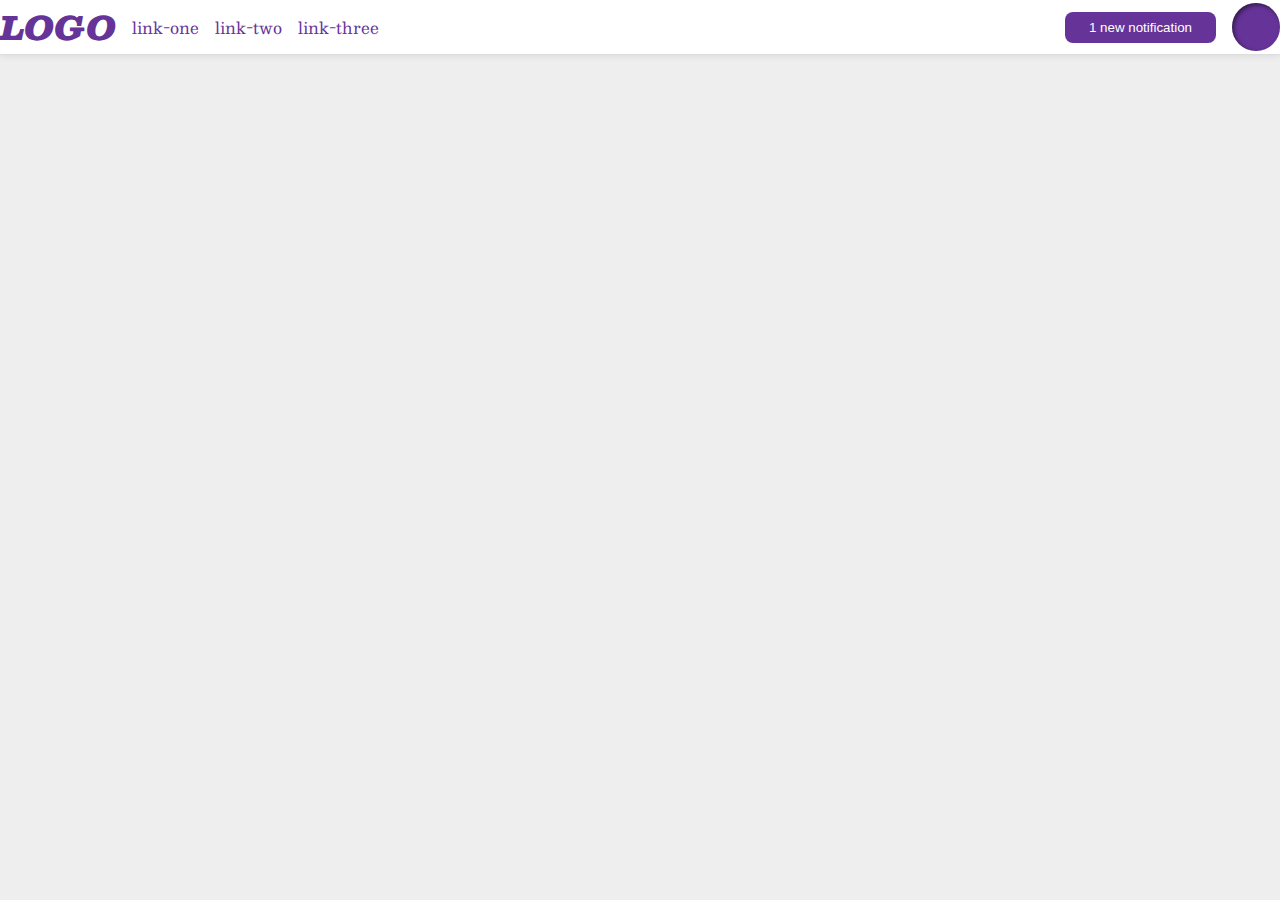
<file: flex/03-flex-header-2/index.html>
<!DOCTYPE html>
<html lang="en">
  <head>
    <meta charset="UTF-8">
    <meta http-equiv="X-UA-Compatible" content="IE=edge">
    <meta name="viewport" content="width=device-width, initial-scale=1.0">
    <title>Flex Header 2</title>
    <link rel="stylesheet" href="style.css">
  </head>
  <body>
    <div class="header">
      <div class="left">
      <div class="logo">
        LOGO
      </div>
      <ul class="links">
        <li><a href="google.com">link-one</a></li>
        <li><a href="google.com">link-two</a></li>
        <li><a href="google.com">link-three</a></li>
      </ul>
    </div>
      <div class="right">
      <button class="notifications">
        1 new notification
      </button>
      <div class="profile-image"></div>
    </div>
  </div>
  </body>
</html>
</file>
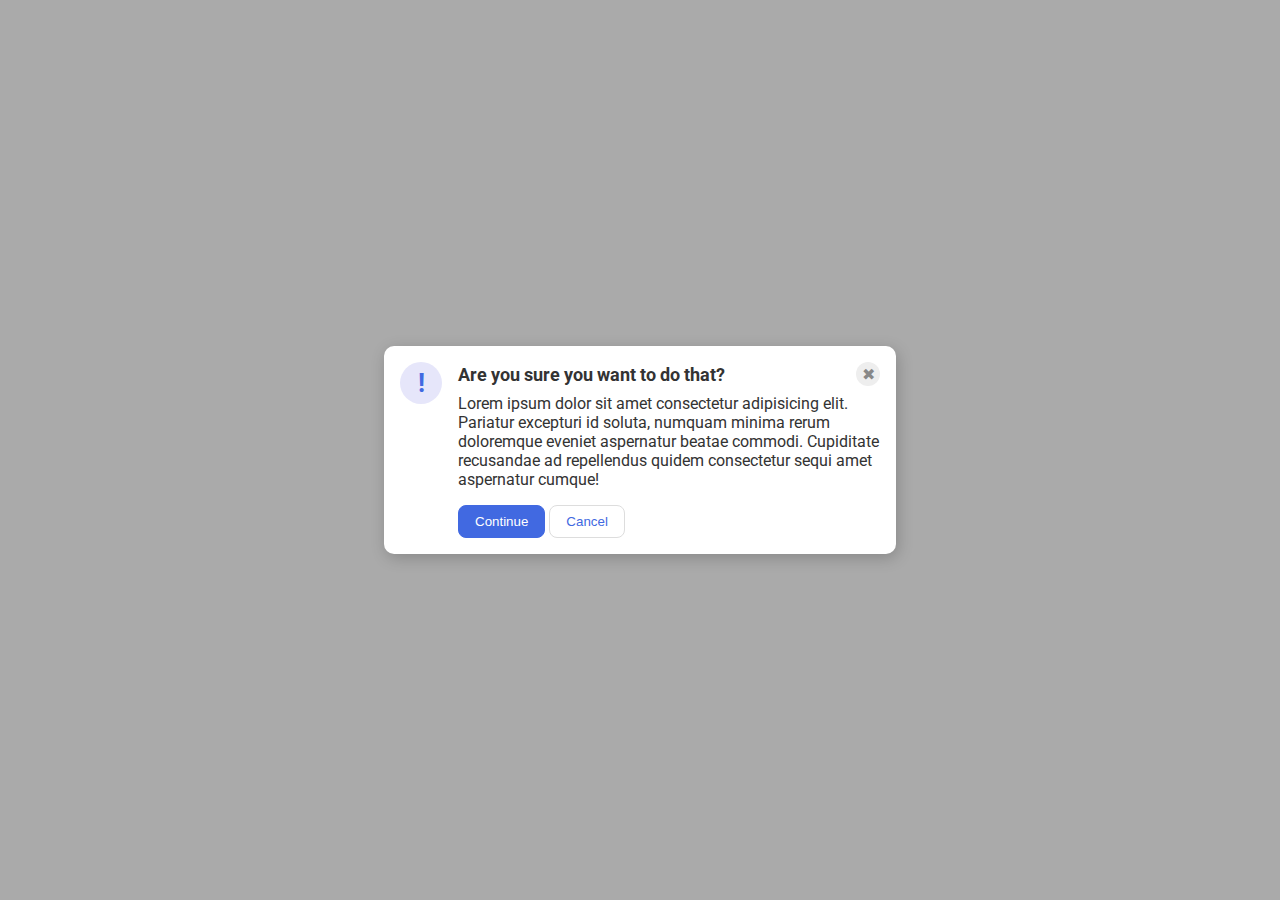
<file: flex/05-flex-modal/index.html>
<!DOCTYPE html>
<html lang="en">
  <head>
    <meta charset="UTF-8">
    <meta http-equiv="X-UA-Compatible" content="IE=edge">
    <meta name="viewport" content="width=device-width, initial-scale=1.0">
    <link rel="stylesheet" href="style.css">
    <title>Modal</title>
  </head>
  <body>
    <div class="modal">
      <div class="icon">!</div>
      <div class="container">
      <div class="header">Are you sure you want to do that?
      <div class="close-button">✖</div>
      </div>
      <div class="text">Lorem ipsum dolor sit amet consectetur adipisicing elit. Pariatur excepturi id soluta, numquam minima rerum doloremque eveniet aspernatur beatae commodi. Cupiditate recusandae ad repellendus quidem consectetur sequi amet aspernatur cumque!</div>
      <button class="continue">Continue</button>
      <button class="cancel">Cancel</button>
    </div>
  </body>
</html>
</file>
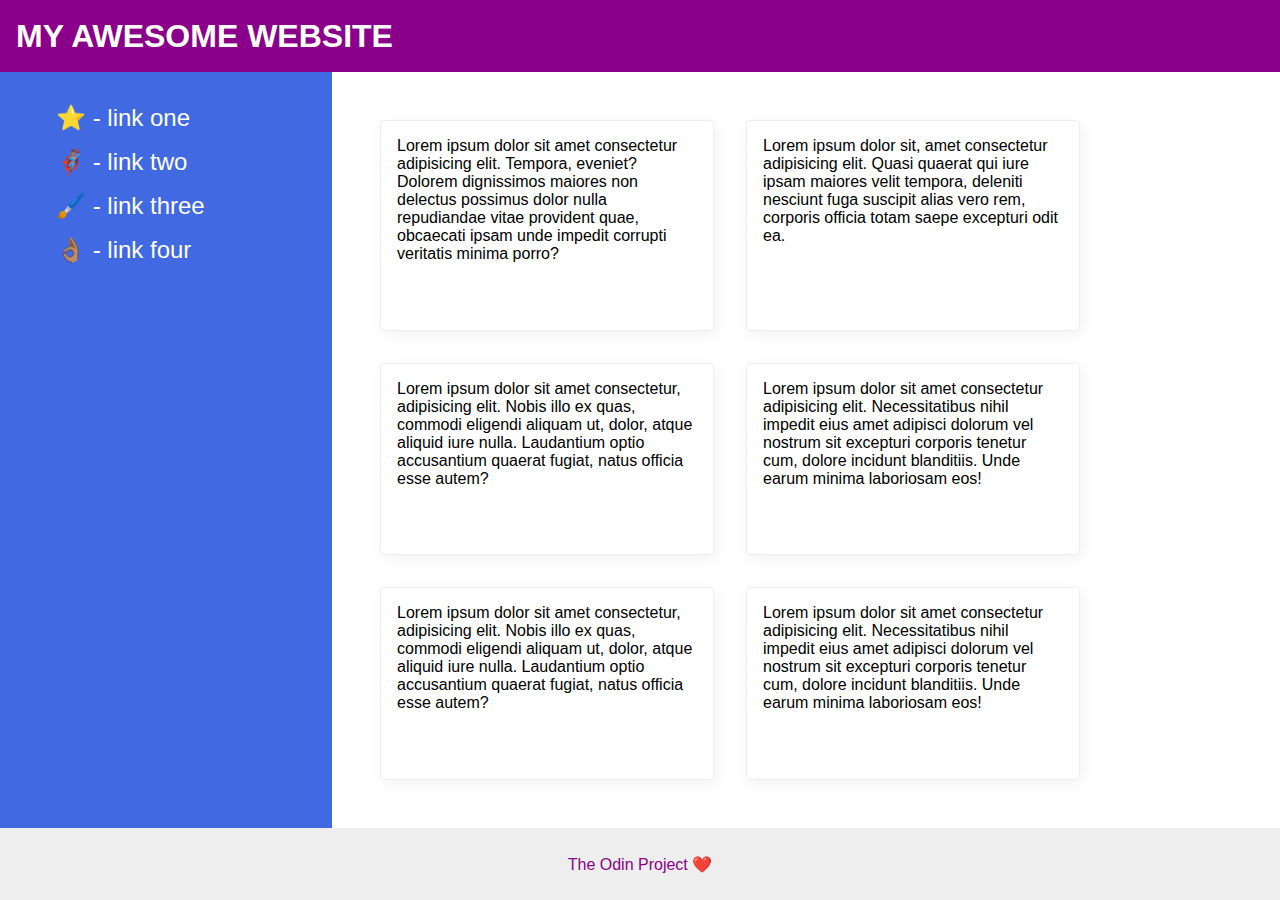
<file: flex/07-flex-layout-2/index.html>
<!DOCTYPE html>
<html lang="en">
  <head>
    <meta charset="UTF-8">
    <meta http-equiv="X-UA-Compatible" content="IE=edge">
    <meta name="viewport" content="width=device-width, initial-scale=1.0">
    <title>The Holy Grail</title>
    <link rel="stylesheet" href="style.css">
  </head>
  <body>
    <div class="header">
      MY AWESOME WEBSITE
    </div>
    <div class="container">
    <div class="sidebar">
      <ul>
        <li><a href="#">⭐ - link one</a></li>
        <li><a href="#">🦸🏽‍♂️ - link two</a></li>
        <li><a href="#">🖌️ - link three</a></li>
        <li><a href="#">👌🏽 - link four</a></li>
      </ul>
    </div>
    <div class="cards">
    <div class="card">Lorem ipsum dolor sit amet consectetur adipisicing elit. Tempora, eveniet? Dolorem dignissimos maiores non delectus possimus dolor nulla repudiandae vitae provident quae, obcaecati ipsam unde impedit corrupti veritatis minima porro?</div>
    <div class="card">Lorem ipsum dolor sit, amet consectetur adipisicing elit. Quasi quaerat qui iure ipsam maiores velit tempora, deleniti nesciunt fuga suscipit alias vero rem, corporis officia totam saepe excepturi odit ea.</div>
    <div class="card">Lorem ipsum dolor sit amet consectetur, adipisicing elit. Nobis illo ex quas, commodi eligendi aliquam ut, dolor, atque aliquid iure nulla. Laudantium optio accusantium quaerat fugiat, natus officia esse autem?</div>
    <div class="card">Lorem ipsum dolor sit amet consectetur adipisicing elit. Necessitatibus nihil impedit eius amet adipisci dolorum vel nostrum sit excepturi corporis tenetur cum, dolore incidunt blanditiis. Unde earum minima laboriosam eos!</div>
    <div class="card">Lorem ipsum dolor sit amet consectetur, adipisicing elit. Nobis illo ex quas, commodi eligendi aliquam ut, dolor, atque aliquid iure nulla. Laudantium optio accusantium quaerat fugiat, natus officia esse autem?</div>
    <div class="card">Lorem ipsum dolor sit amet consectetur adipisicing elit. Necessitatibus nihil impedit eius amet adipisci dolorum vel nostrum sit excepturi corporis tenetur cum, dolore incidunt blanditiis. Unde earum minima laboriosam eos!</div>
  </div>
</div>
    <div class="footer">
      The Odin Project ❤️
    </div>
  </body>
</html>
</file>
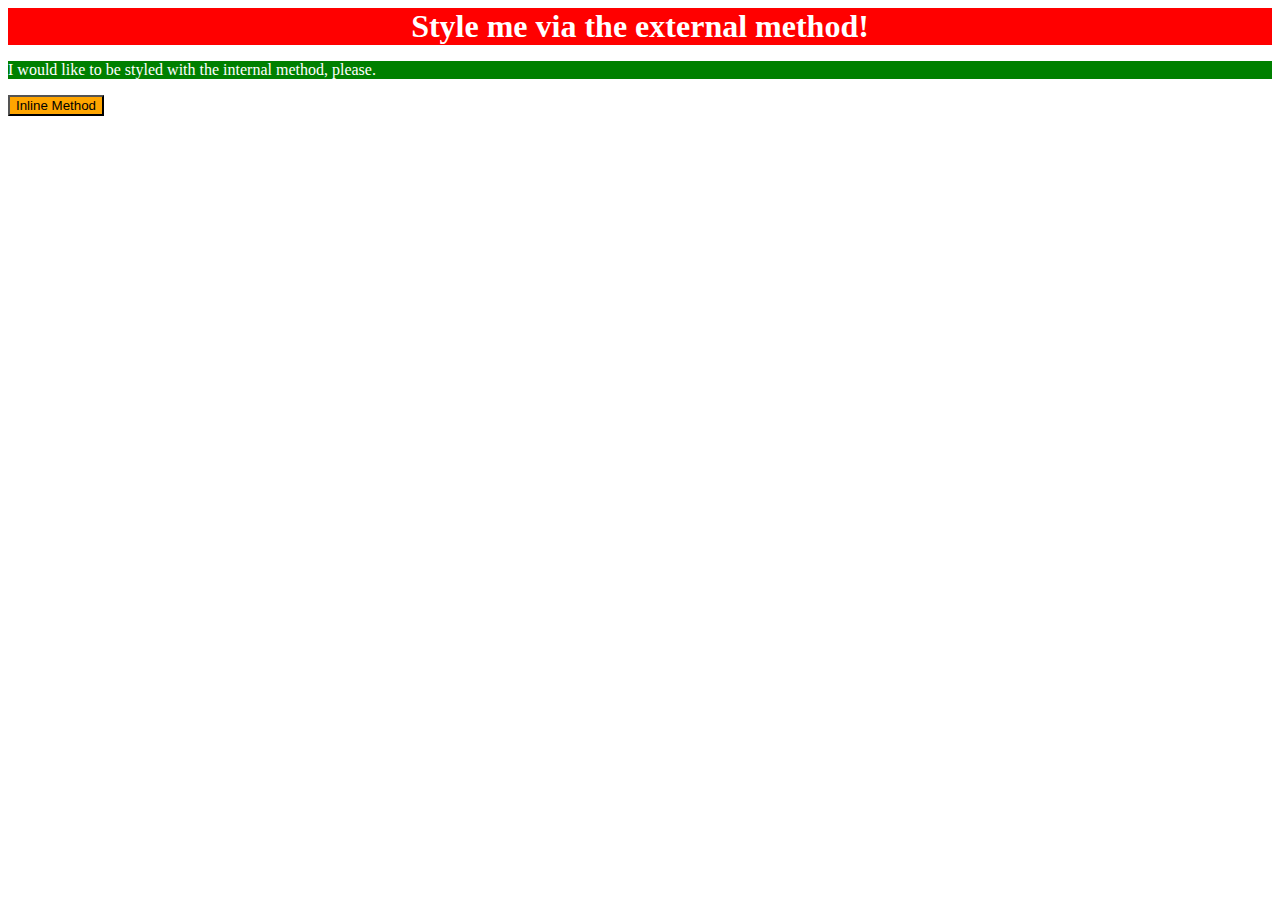
<file: foundations/01-css-methods/index.html>
<!DOCTYPE html>
<html lang="en">
  <head>
    <meta charset="UTF-8">
    <meta http-equiv="X-UA-Compatible" content="IE=edge">
    <meta name="viewport" content="width=device-width, initial-scale=1.0">
    <title>Methods for Adding CSS</title>
    <link rel="stylesheet" href="styles.css">
  </head>
  <body>
    <div>Style me via the external method!</div>
    <p>I would like to be styled with the internal method, please.</p>
    <style>
      p {
        background-color: green;
        color: white;
      }
    </style>
    <button style="background-color: orange; color: black;">Inline Method</button>
  </body>
</html>
</file>
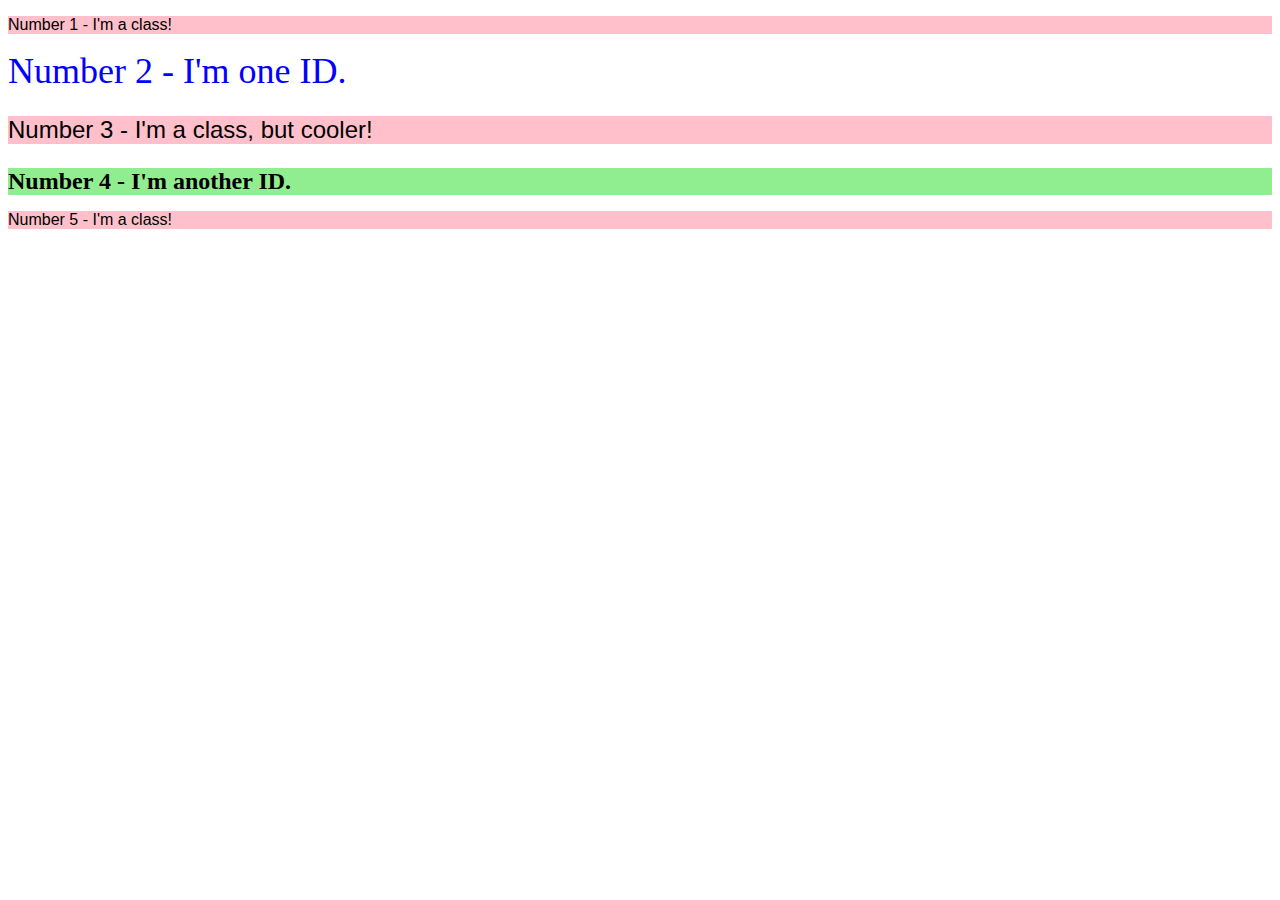
<file: foundations/02-class-id-selectors/index.html>
<!DOCTYPE html>
<html lang="en">
  <head>
    <meta charset="UTF-8">
    <meta http-equiv="X-UA-Compatible" content="IE=edge">
    <meta name="viewport" content="width=device-width, initial-scale=1.0">
    <title>Class and ID Selectors</title>
    <link rel="stylesheet" href="style.css">
  </head>
  <body>
    <p class="odd">Number 1 - I'm a class!</p>
    <div id="idOne">Number 2 - I'm one ID.</div>
    <p class="odd three">Number 3 - I'm a class, but cooler!</p>
    <div id="idTwo">Number 4 - I'm another ID.</div>
    <p class="odd">Number 5 - I'm a class!</p>
  </body>
</html>
</file>
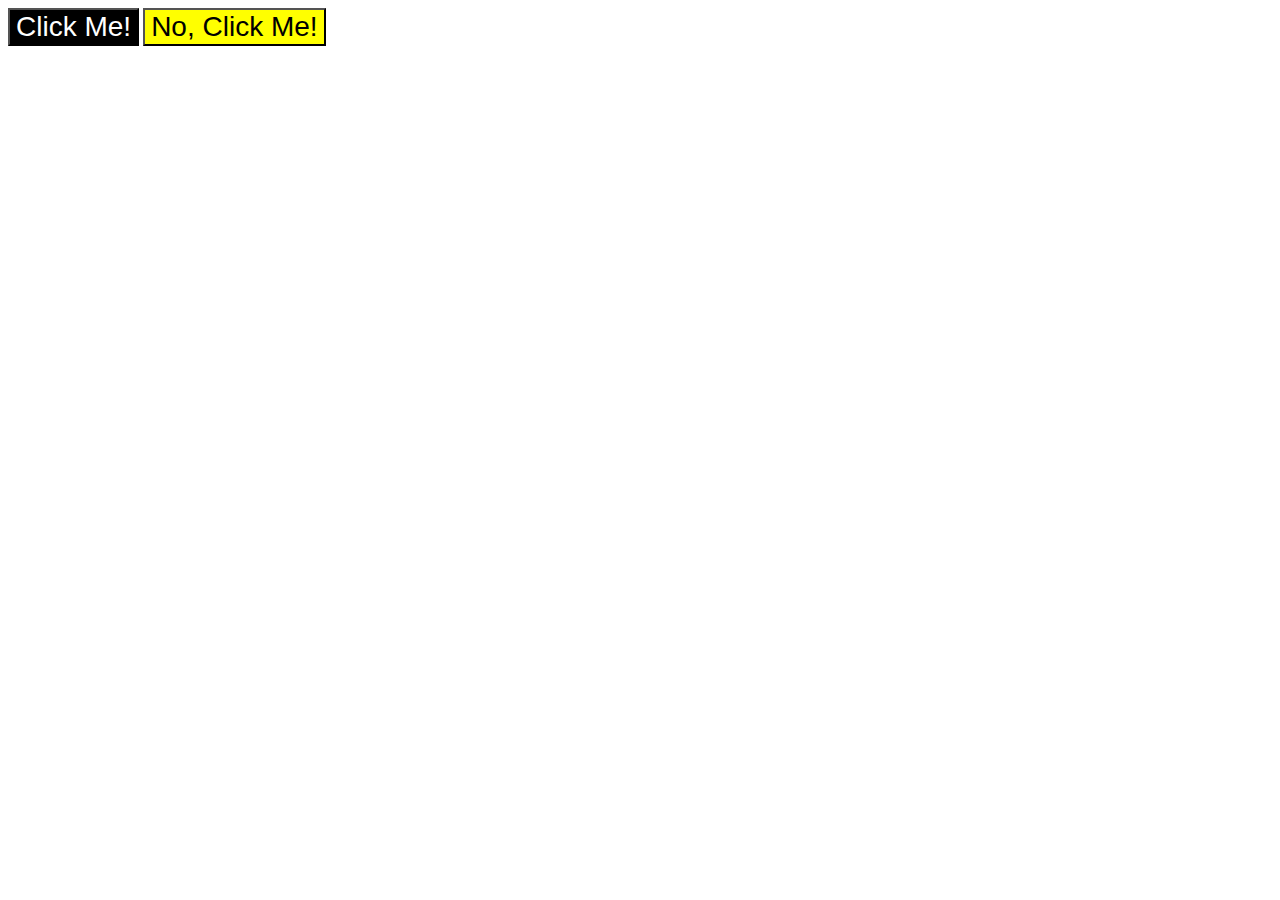
<file: foundations/03-grouping-selectors/index.html>
<!DOCTYPE html>
<html lang="en">
  <head>
    <meta charset="UTF-8">
    <meta http-equiv="X-UA-Compatible" content="IE=edge">
    <meta name="viewport" content="width=device-width, initial-scale=1.0">
    <title>Grouping Selectors</title>
    <link rel="stylesheet" href="style.css">
  </head>
  <body>
    <button class="First">Click Me!</button>
    <button class="Second">No, Click Me!</button>
  </body>
</html>
</file>
<file: flex/03-flex-header-2/style.css>
/* this is some magical font-importing.  
you'll learn about it later. */
@import url('https://fonts.googleapis.com/css2?family=Besley:ital,wght@0,400;1,900&display=swap');

body {
  margin: 0;
  background: #eee;
  font-family: Besley, serif;
}

.header {
  background: white;
  border-bottom: 1px solid #ddd;
  box-shadow: 0 0 8px rgba(0,0,0,.1);
  display: flex;
  justify-content: space-between;
}
.right, .left {
  display: flex;
  align-items: center;
  gap: 16px;
}


.profile-image {
  background: rebeccapurple;
  box-shadow: inset 2px 2px 4px rgba(0,0,0,.5);
  border-radius: 50%;
  width: 48px;
  height: 48px;
}

.logo {
  color: rebeccapurple;
  font-size: 32px;
  font-weight: 900;
  font-style: italic;
}

button {
  border: none;
  border-radius: 8px;
  background: rebeccapurple;
  color: white;
  padding: 8px 24px;
}

a {
  /* this removes the line under our links */
  text-decoration: none;
  color: rebeccapurple;
}

ul {
  list-style-type: none;
  display: flex;
  margin: 0;
  padding: 0;
  gap: 16px;
}
</file>
<file: flex/05-flex-modal/style.css>
@import url('https://fonts.googleapis.com/css2?family=Roboto:wght@400;700&display=swap');

html, body {
  height: 100%;
}

body {
  font-family: Roboto, sans-serif;
  margin: 0;
  background: #aaa;
  color: #333;
  /* I'll give you this one for free lol */
  display: flex;
  align-items: center;
  justify-content: center;
}

.modal {
  background: white;
  width: 480px;
  border-radius: 10px;
  box-shadow: 2px 4px 16px rgba(0,0,0,.2);
}

.icon {
  color: royalblue;
  font-size: 26px;
  font-weight: 700;
  background: lavender;
  width: 42px;
  height: 42px;
  border-radius: 50%;
  display: flex;
  align-items: center;
  justify-content: center;
}

.close-button {
  background: #eee;
  border-radius: 50%;
  color: #888;
  font-weight: 400;
  font-size: 16px;
  height: 24px;
  width: 24px;
  display: flex;
  align-items: center;
  justify-content: center;
}

button {
  padding: 8px 16px;
  border-radius: 8px;
}

button.continue {
  background: royalblue;
  border: 1px solid royalblue;
  color: white;
}

button.cancel {
  background: white;
  border: 1px solid #ddd;
  color: royalblue;
}



.modal {
  display: flex;
  padding: 16px;
  gap: 16px;
}
.icon {
  flex-shrink: 0;

}
.header {
  display: flex;
  align-items: center;
  justify-content: space-between;
  font-size: 18px;
  font-weight: 700;
  margin-bottom: 8px;
}

.text {
  margin-bottom: 16px;
}
</file>
<file: flex/07-flex-layout-2/style.css>
body {
  font-family: -apple-system, BlinkMacSystemFont, 'Segoe UI', Roboto, Oxygen, Ubuntu, Cantarell, 'Open Sans', 'Helvetica Neue', sans-serif;
  margin: 0;
  min-height: 100vh;
}

.header {
  height: 72px;
  background: darkmagenta;
  color: white;
  
}

.footer {
  height: 72px;
  background: #eee;
  color: darkmagenta;
}

.sidebar {
  width: 300px;
  background: royalblue;
  
}

.card {
  border: 1px solid #eee;
  box-shadow: 2px 4px 16px rgba(0,0,0,.06);
  border-radius: 4px;
}

body {
  display: flex;
  flex-direction: column;
}

.header {
  display: flex;
  align-items: center;
  font-size: 32px;
  font-weight: 900;
  padding: 0 16px;
}
a {
  text-decoration: none;
  list-style: none;
  color: white;
  font-size: 24px;
}
ul {
  list-style: none;
}
li {
  margin-bottom: 16px;
}
.container {
  flex: 1;
  display: flex;
}
.sidebar {
  flex-shrink: 0;
  padding: 16px;
}
.cards {
  padding: 32px;
  display: flex;
  flex-wrap: wrap;
}
.card {
  padding: 16px;
  margin: 16px;
  width: 300px;
}
.footer {
  display: flex;
  align-items: center;
  justify-content: center;
}
</file>
<file: foundations/01-css-methods/styles.css>
div {
    background-color: red;
    color: white;
    font-size: 32px;
    text-align: center;
    font-weight: bold;
}
</file>
<file: foundations/02-class-id-selectors/style.css>
.odd {
    background-color: pink;
    font-family: sans-serif;
    font-family: DejaVu Sans, sans-serif;
    font-family: Verdana, sans-serif;

}
#idOne {
    color: blue;
    font-size: 36px;

}
.three {
    font-size: 24px;
}
#idTwo {
    background-color: lightgreen;
    font-size: 24px;
    font-weight: bold;

}
</file>
<file: foundations/03-grouping-selectors/style.css>
button {
    font-size: 28px;
    font-family: 'Helvetica', 'Times New Roman', sans-serif;
}
.First {
    background-color: black;
    color: white;
}
.Second {
    background-color: yellow;
}
</file>
